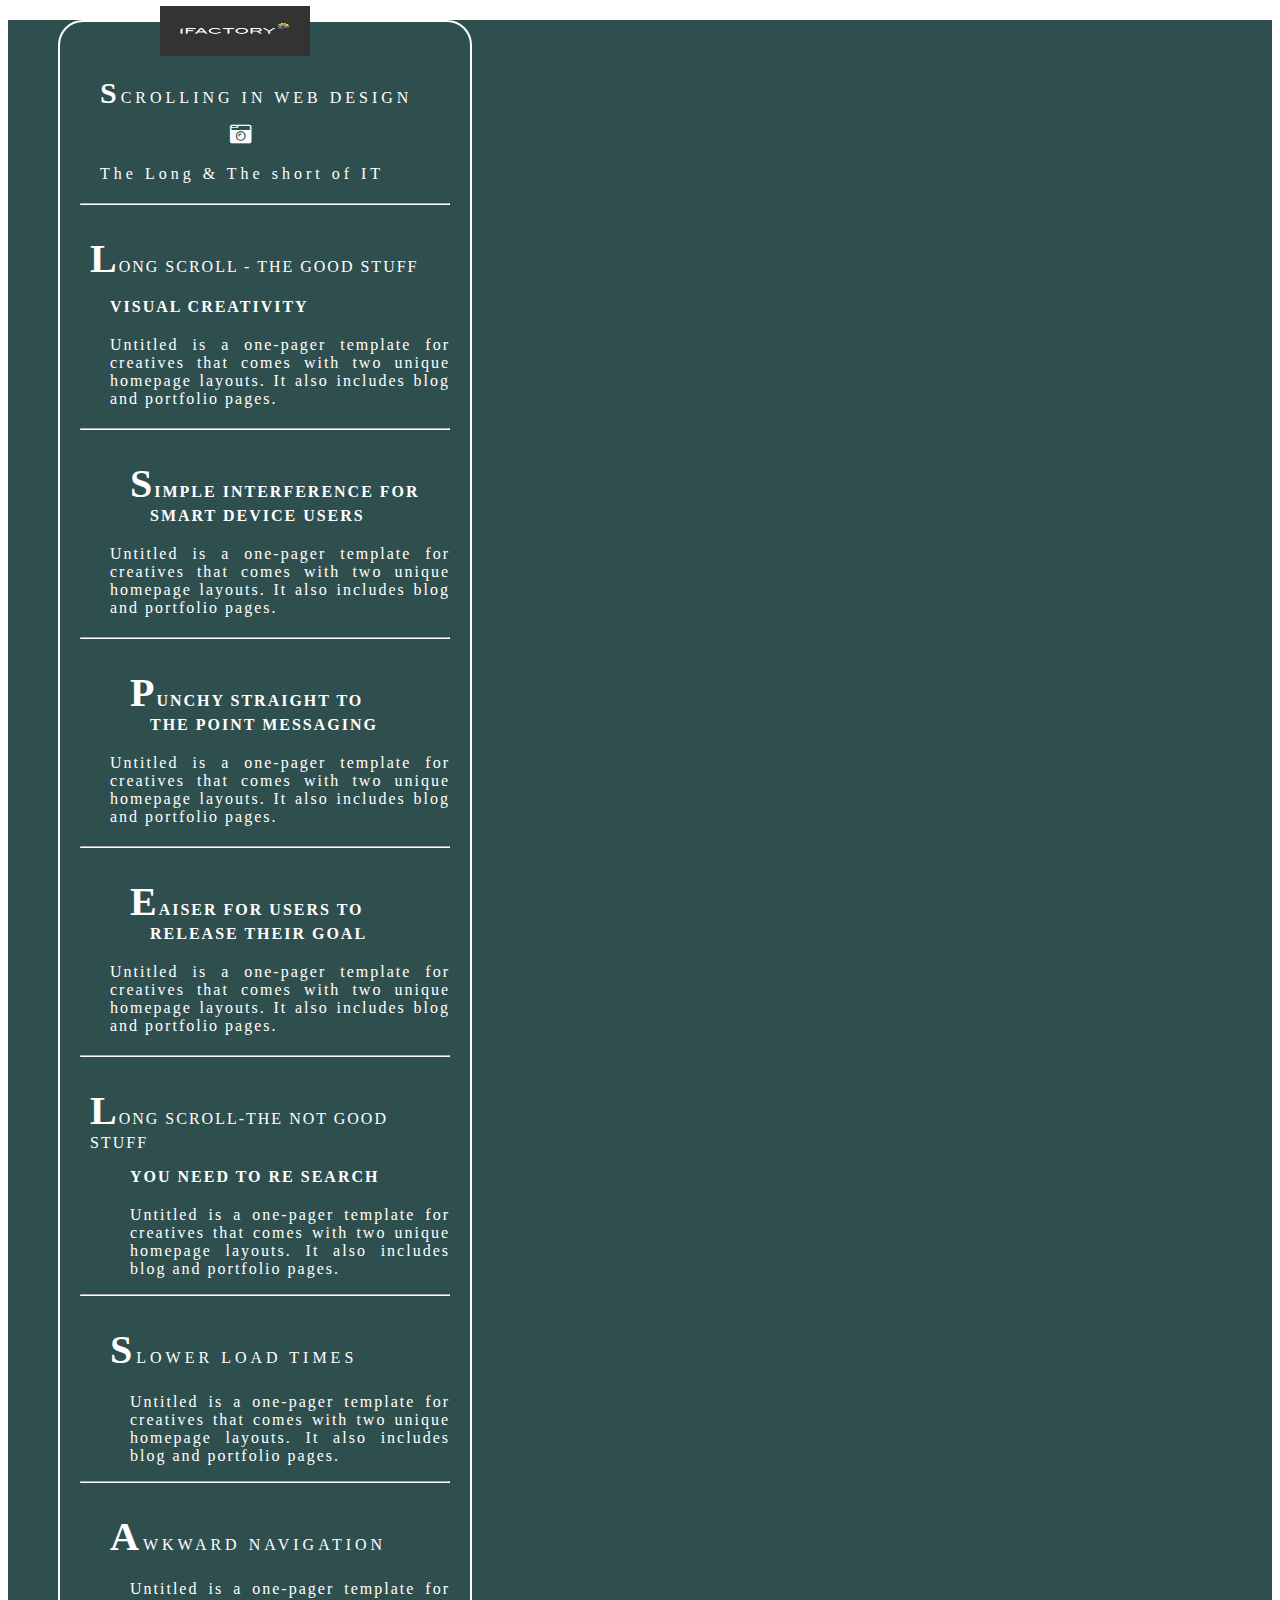
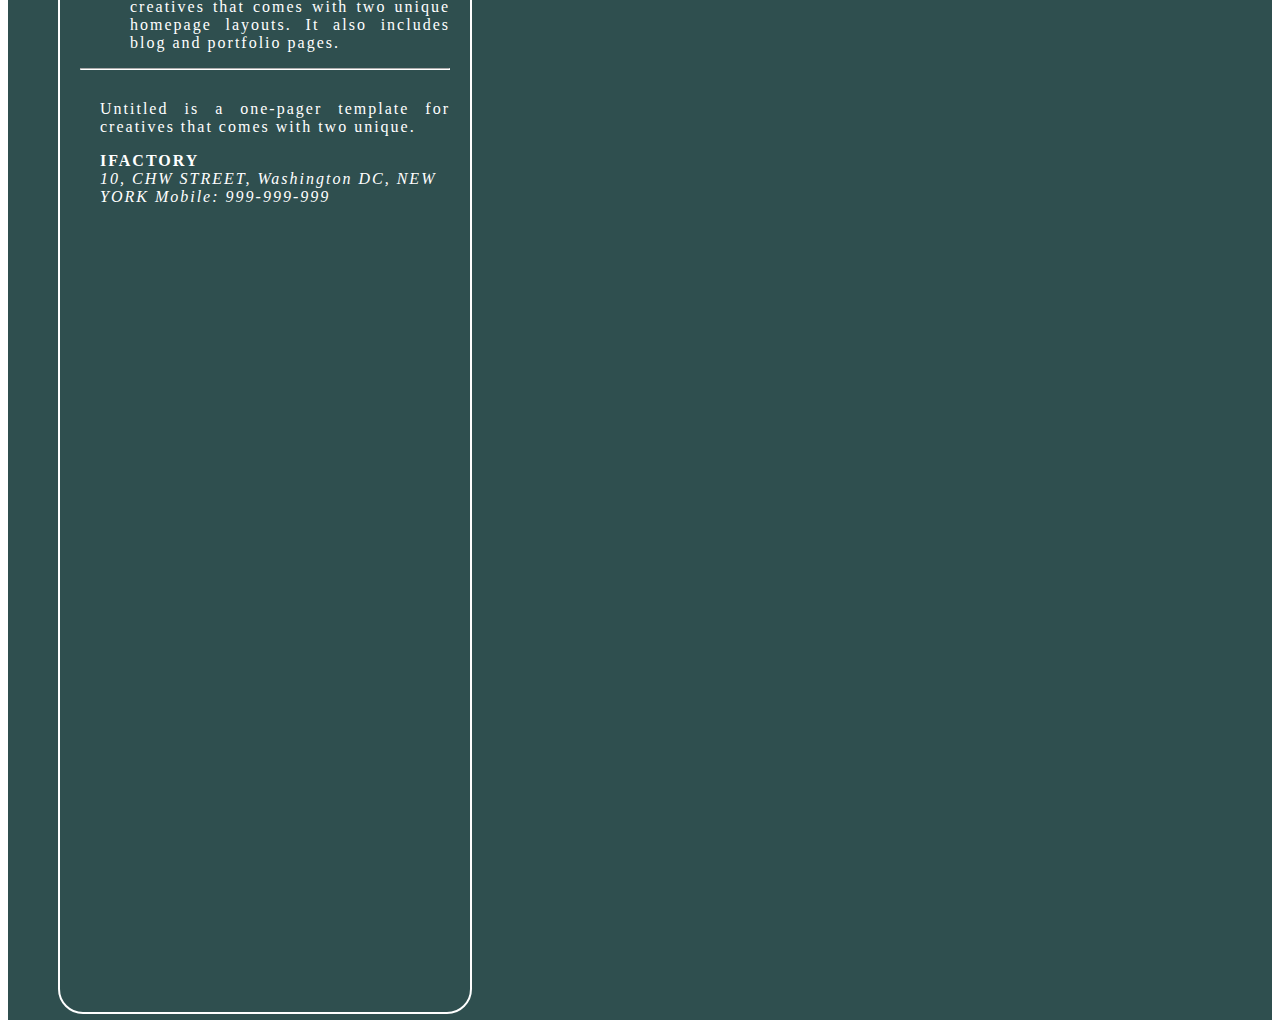
<file: ifactory/index.html>
<!DOCTYPE html>
<html lang="en">

<head>
    <meta charset="UTF-8">
    <meta name="viewport" content="width=device-width, initial-scale=1.0">
    <title>Document</title>
    <link rel="stylesheet" href="https://use.fontawesome.com/releases/v5.8.2/css/all.css">
    <link rel="stylesheet" href="https://stackpath.bootstrapcdn.com/bootstrap/4.1.3/css/bootstrap.min.css"
        integrity="sha384-MCw98/SFnGE8fJT3GXwEOngsV7Zt27NXFoaoApmYm81iuXoPkFOJwJ8ERdknLPMO" crossorigin="anonymous">
    <link rel="stylesheet" href="style.css">
</head>

<body style="overflow-x: hidden;">

    <div class="row">
        <div class="col-md-4"></div>
        <div class="col-md-4" style="height: 2600px; background-color: darkslategray;">
            <div class="row">
                <div class="rcorners2">
                    <img src="iFactory.jpg" alt="person"
                        style="width:150px; height: 50px; margin-left: 80px; margin-top: -50px;"></br>
                    <div style="color: white; letter-spacing: 4px;margin-left: 20px;">
                        <p><strong style="font-size: 30px;">S</strong>CROLLING IN WEB DESIGN</p>
                        <i class="fa fa-camera-retro fa-lg" style="margin-left: 130px;"></i>
                        <p style="margin-top: 20px; margin-bottom: 20px;">The Long & The short of IT</p>
                    </div>
                    <hr style="color: white; max-width: 1000px; border-color: white;">
                    <div
                        style="max-width: 1500px;color:white;letter-spacing: 2px;margin-left: 10px; margin-top: 30px;margin-bottom: 20px; ">
                        <p style="margin-top: 20px; letter-spacing: 2px;"><strong style="font-size: 40px;">L</strong>ONG
                            SCROLL - THE GOOD STUFF</p>
                        <strong style="margin-left: 20px;">VISUAL CREATIVITY</strong>
                        <p style="margin-left: 20px;margin-top: 20px;text-align: justify;">
                            Untitled is a one-pager template for creatives that comes with two unique homepage layouts.
                            It also includes blog and portfolio pages.
                        </p>
                    </div>
                    <hr style="color: white; max-width: 1000px; border-color: white;">
                    <div
                        style="max-width: 1500px;color:white;letter-spacing: 2px;margin-left: 10px; margin-top: 30px;margin-bottom: 20px; ">
                        <strong style="margin-left: 40px;font-size: 40px; letter-spacing: 2px;">S</strong><strong>IMPLE
                            INTERFERENCE FOR</strong>
                        <strong style="margin-left: 60px;">SMART DEVICE USERS</strong>
                        <p style="margin-left: 20px;margin-top: 20px;text-align: justify;">
                            Untitled is a one-pager template for creatives that comes with two unique homepage layouts.
                            It also includes blog and portfolio pages.
                        </p>
                    </div>
                    <hr style="color: white; max-width: 1000px; border-color: white;">
                    <div
                        style="max-width: 1500px;color:white;letter-spacing: 2px;margin-left: 10px; margin-top: 30px;margin-bottom: 20px; ">
                        <strong style="margin-left: 40px;font-size: 40px; letter-spacing: 2px;">P</strong><strong>UNCHY
                            STRAIGHT TO</strong>
                        <strong style="margin-left: 60px;">THE POINT MESSAGING</strong>
                        <p style="margin-left: 20px;margin-top: 20px;text-align: justify;">
                            Untitled is a one-pager template for creatives that comes with two unique homepage layouts.
                            It also includes blog and portfolio pages.
                        </p>
                    </div>
                    <hr style="color: white; max-width: 1000px; border-color: white;">
                    <div
                        style="max-width: 1500px;color:white;letter-spacing: 2px;margin-left: 10px; margin-top: 30px;margin-bottom: 20px; ">
                        <strong style="margin-left: 40px;font-size: 40px; letter-spacing: 2px;">E</strong><strong>AISER
                            FOR USERS TO</strong>
                        <strong style="margin-left: 60px;">RELEASE THEIR GOAL</strong>
                        <p style="margin-left: 20px;margin-top: 20px;text-align: justify;">
                            Untitled is a one-pager template for creatives that comes with two unique homepage layouts.
                            It also includes blog and portfolio pages.
                        </p>
                    </div>
                    <hr style="color: white; max-width: 1000px; border-color: white;">
                    <div
                        style="max-width: 1500px;color:white;letter-spacing: 2px;margin-top: 30px;margin-bottom: 10px; ">
                        <p style="margin-top: 20px; margin-left: 10px;letter-spacing: 2px;"><strong
                                style="font-size: 40px;">L</strong>ONG SCROLL-THE NOT GOOD STUFF</p>
                        <strong style="margin-left: 50px;margin-top: 20px;">YOU NEED TO RE SEARCH</strong>
                        <p style="margin-left: 50px;margin-top: 20px;text-align: justify;">
                            Untitled is a one-pager template for creatives that comes with two unique homepage layouts.
                            It also includes blog and portfolio pages.
                        </p>
                    </div>
                    <hr style="color: white; max-width: 1000px; border-color: white;">
                    <div
                        style="max-width: 1500px;color:white;letter-spacing: 2px;margin-top: 30px;margin-bottom: 10px; ">
                        <p style="margin-top: 20px; margin-left: 30px;letter-spacing: 4px;"><strong
                                style="font-size: 40px;">S</strong>LOWER LOAD TIMES</p>
                        <p style="margin-left: 50px;margin-top: 20px;text-align: justify;">
                            Untitled is a one-pager template for creatives that comes with two unique homepage layouts.
                            It also includes blog and portfolio pages.
                        </p>
                    </div>
                    <hr style="color: white; max-width: 1000px; border-color: white;">
                    <div
                        style="max-width: 1500px;color:white;letter-spacing: 2px;margin-top: 30px;margin-bottom: 10px; ">
                        <p style="margin-top: 20px; margin-left: 30px;letter-spacing: 4px;"><strong
                                style="font-size: 40px;">A</strong>WKWARD NAVIGATION</p>
                        <p style="margin-left: 50px;margin-top: 20px;text-align: justify;">
                            Untitled is a one-pager template for creatives that comes with two unique homepage layouts.
                            It also includes blog and portfolio pages.
                        </p>
                    </div>
                    <hr style="color: white; max-width: 1000px; border-color: white;">
                    <div
                        style="max-width: 1500px;color:white;letter-spacing: 2px;margin-top: 30px;margin-bottom: 10px; ">
                        <div class="row">
                            <div class="col-md-6">
                                <p style="margin-left: 20px;margin-top: 20px;text-align: justify;">
                                    Untitled is a one-pager template for creatives that comes with two unique.
                                </p>
                            </div>
                                
                            <div class="col-md-5" style="text-align: unset; margin-left: 20px;">
                                <strong>IFACTORY</strong>
                                <address>
                                    10, CHW STREET, 
                                    Washington DC, NEW YORK
                                    Mobile: 999-999-999
                                </address>
                            </div>
                        </div>
                    </div>
                </div>

            </div>

        </div>
    </div>

    <script src="https://code.jquery.com/jquery-3.3.1.slim.min.js"
        integrity="sha384-q8i/X+965DzO0rT7abK41JStQIAqVgRVzpbzo5smXKp4YfRvH+8abtTE1Pi6jizo" crossorigin="anonymous">
    </script>
    <script src="https://cdnjs.cloudflare.com/ajax/libs/popper.js/1.14.3/umd/popper.min.js"
        integrity="sha384-ZMP7rVo3mIykV+2+9J3UJ46jBk0WLaUAdn689aCwoqbBJiSnjAK/l8WvCWPIPm49" crossorigin="anonymous">
    </script>
    <script src="https://stackpath.bootstrapcdn.com/bootstrap/4.1.3/js/bootstrap.min.js"
        integrity="sha384-ChfqqxuZUCnJSK3+MXmPNIyE6ZbWh2IMqE241rYiqJxyMiZ6OW/JmZQ5stwEULTy" crossorigin="anonymous">
    </script>
</body>

</html>
</file>
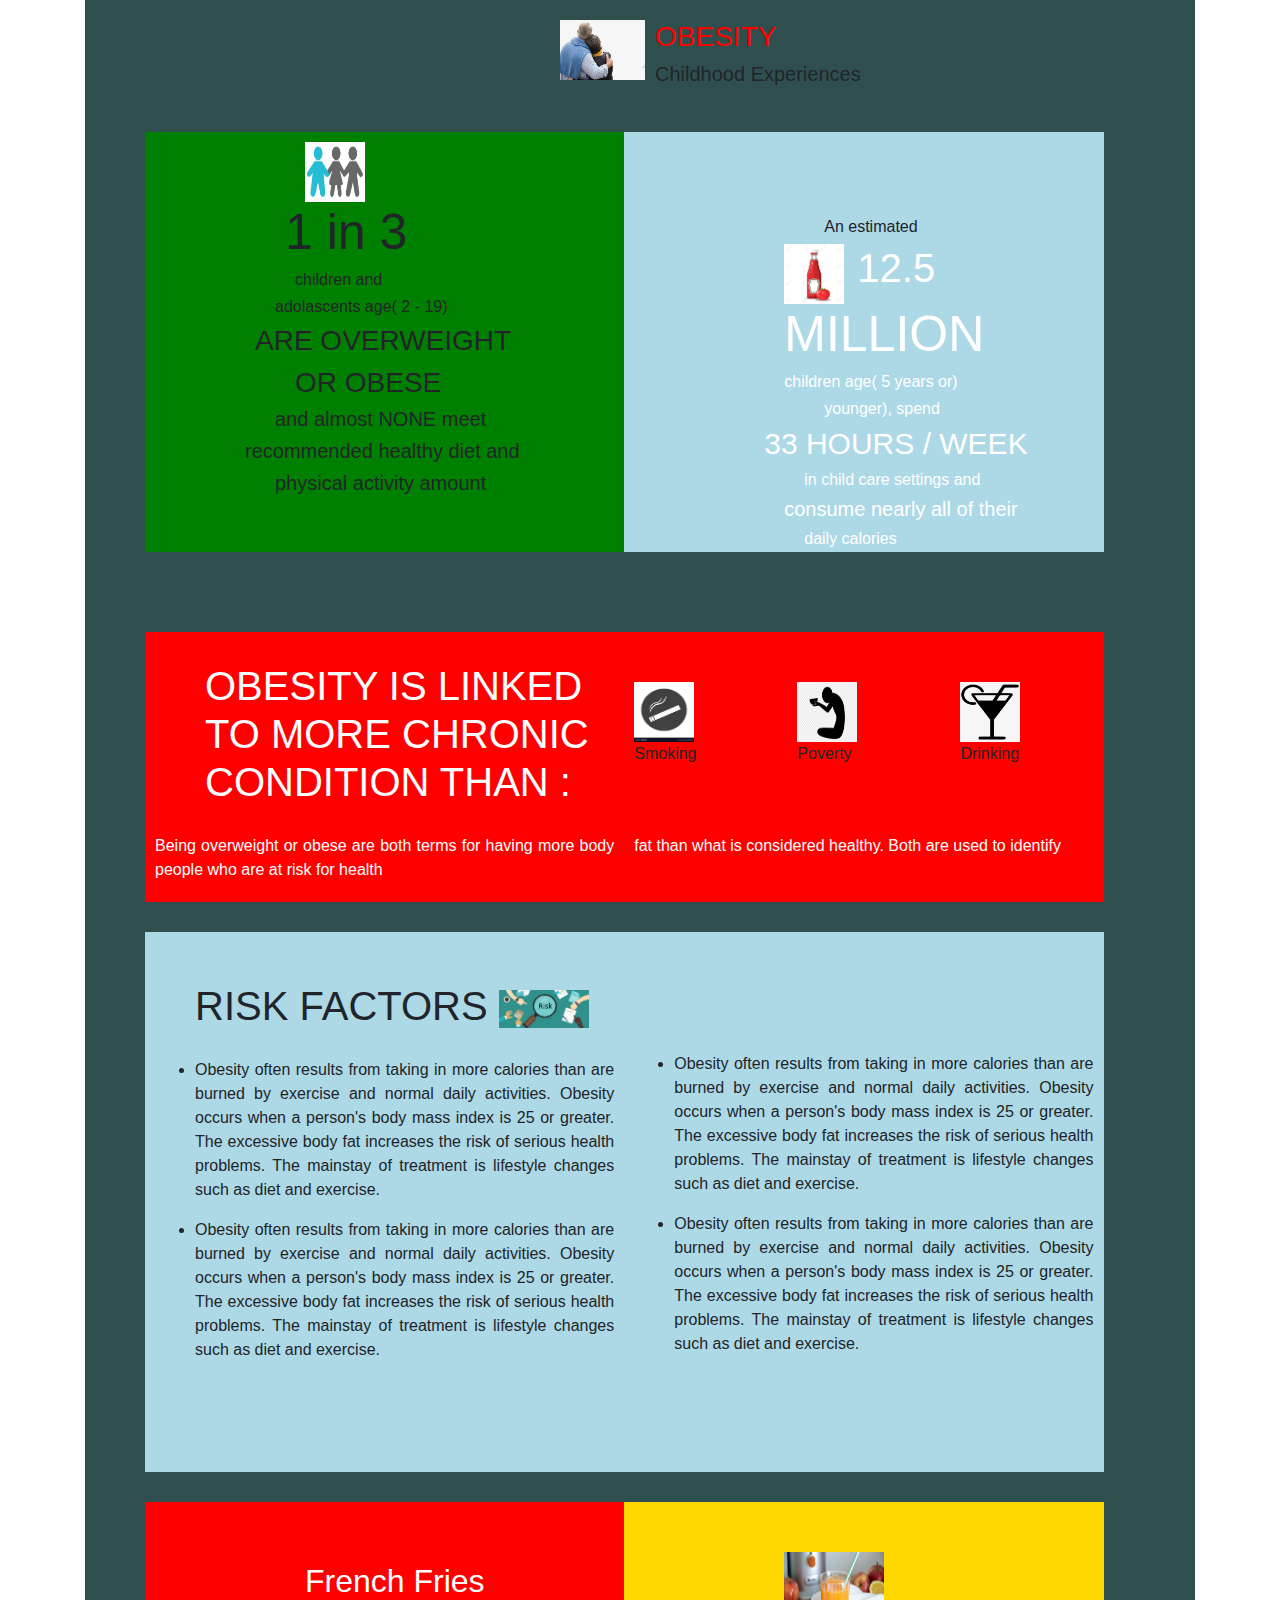
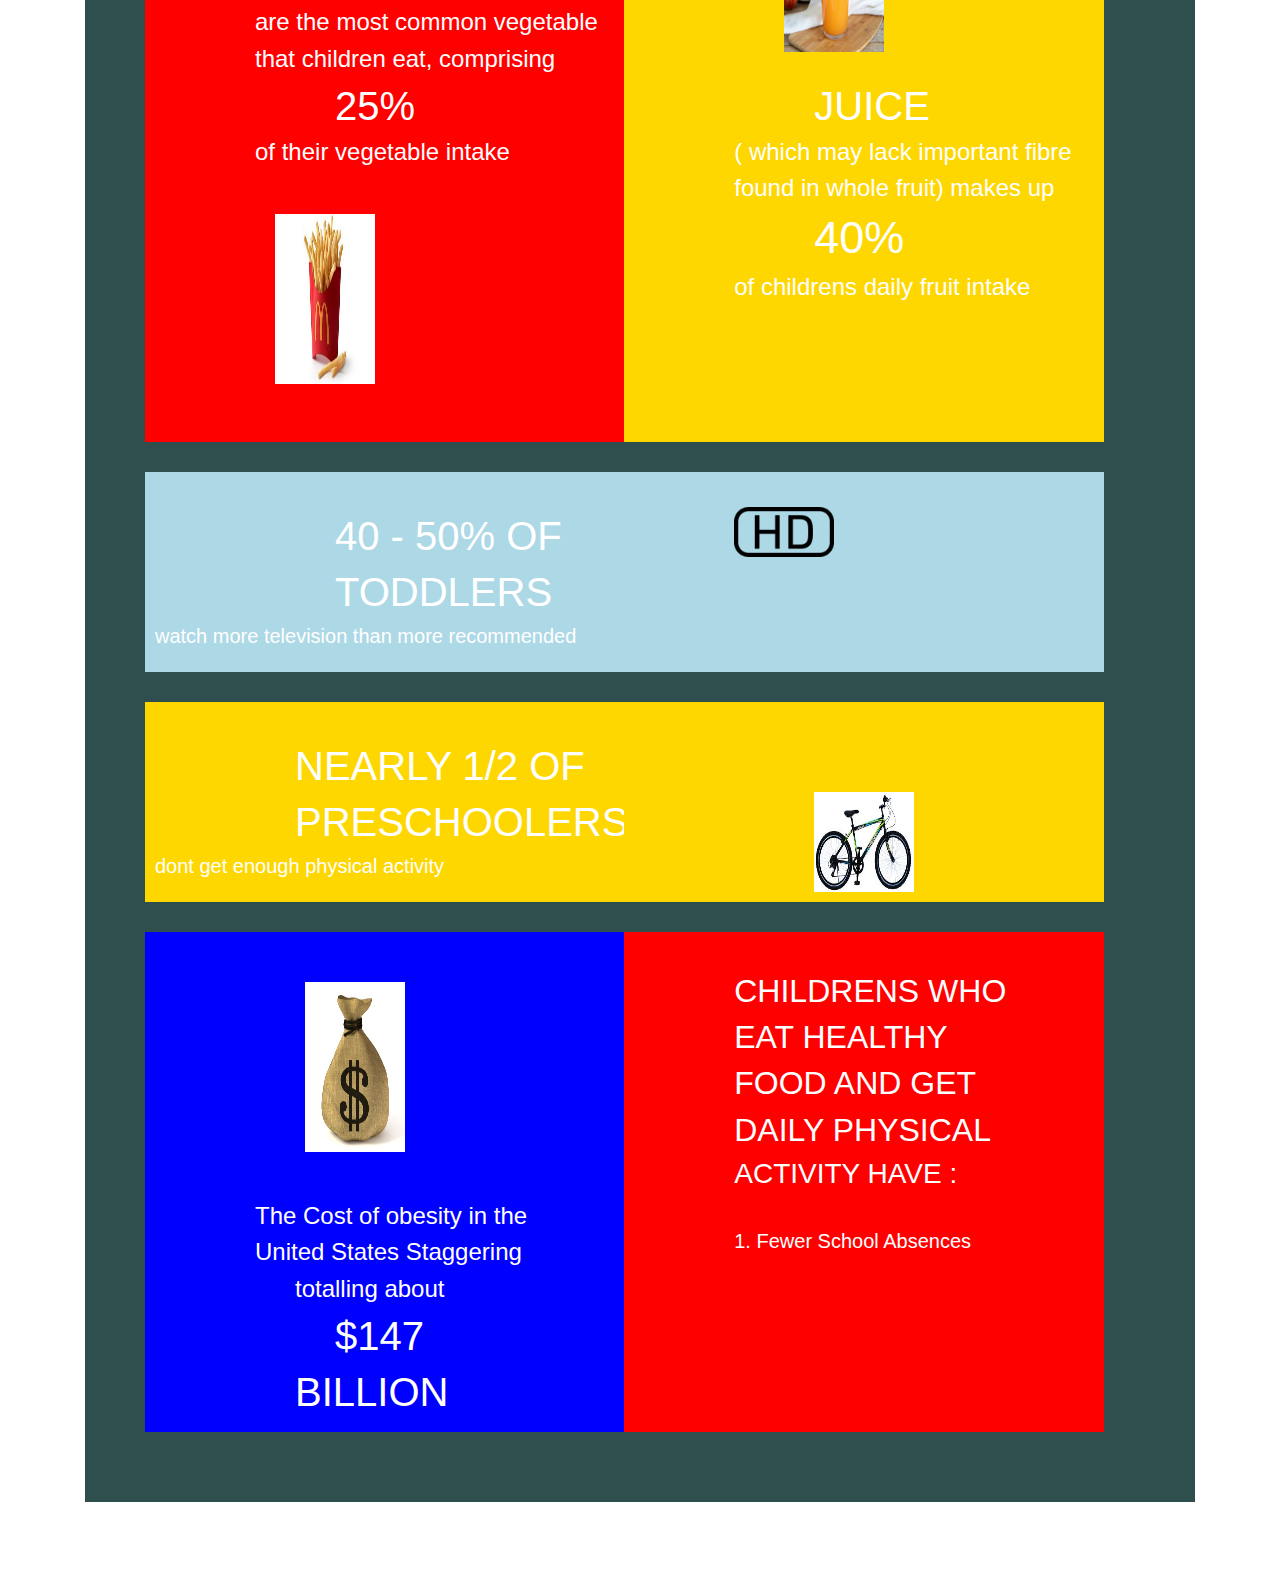
<file: obesity/index.html>
<!DOCTYPE html>
<html lang="en">

<head>
    <meta charset="UTF-8">
    <meta name="viewport" content="width=device-width, initial-scale=1.0">
    <title>Document</title>
    <link rel="stylesheet" href="https://stackpath.bootstrapcdn.com/bootstrap/4.4.1/css/bootstrap.min.css"
        integrity="sha384-Vkoo8x4CGsO3+Hhxv8T/Q5PaXtkKtu6ug5TOeNV6gBiFeWPGFN9MuhOf23Q9Ifjh" crossorigin="anonymous">
    <link rel="stylesheet" href="style.css">
</head>

<body class="container">
    <section id="title" style="padding-bottom: 70px; margin-bottom: 80px;">

        <div>
            <div class="row" style="padding-top: 20px;">
                <div class="col-md-6" style="padding-left: 490px;">
                    <img class="profile" src="imgbin-a-pair-of-old-people.jpg" alt="Avatar"
                        style="width:85px; height: 60px;">
                </div>
                <div class="col-md-6">
                    <h3 style="color:red">OBESITY</h3>
                    <p>
                        <h5>Childhood Experiences</h5>
                    </p>
                </div>
            </div>
        </div>

        <div class="row" style="padding-left: 75px; padding-top: 30px; margin-bottom: 50px;">
            <div class="column" style="text-align: justify;">
                <img src="images 1 in 3.png" alt="person" style="width:60px; height: 60px; margin-left: 150px;">
                <h1 style="margin-left: 130px; font-size: 50px;">1 in 3</h1>
                <h6 style="margin-left: 140px;">children and</h6>
                <h6 style="margin-left: 120px;">adolascents age( 2 - 19)</h6>
                <h3 style="margin-left: 100px; ">ARE OVERWEIGHT</h3>
                <h3 style="margin-left: 140px; ">OR OBESE</h3>
                <h5 style="margin-left: 120px;">and almost NONE meet</h5>
                <h5 style="margin-left: 90px;">recommended healthy diet and</h5>
                <h5 style="margin-left: 120px;">physical activity amount</h5>
            </div>
            <div class="column" style="background-color: lightblue; text-align: justify;">
                <h6 style="margin-left: 190px; margin-top: 75px;">An estimated</h6>
                <div class="row">
                    <div class="col-md-4">
                        <img src="tomato-sauce-plastic-bottles-570.jpg" alt="person"
                            style="width:60px; height: 60px; margin-left: 150px;">
                    </div>
                    <div class="col-md-4">
                        <h1 style="padding-left: 60px; color: white"> 12.5</h1>
                    </div>
                </div>
                <h4 style="margin-left: 150px; font-size: 50px;color: white"> MILLION</h4>
                <h6 style="margin-left: 150px;color: white">children age( 5 years or)</h6>
                <h6 style="margin-left: 190px; color: white">younger), spend</h6>
                <h4 style="margin-left: 130px; font-size: 30px;color: white"> 33 HOURS / WEEK</h4>
                <h6 style="margin-left: 170px;color: white">in child care settings and</h6>
                <h6 style="margin-left: 150px;font-size: 20px;color: white">consume nearly all of their</h6>
                <h6 style="margin-left: 170px;color: white">daily calories</h6>
            </div>
        </div>
        <div>
            <div class="row" style="padding-left: 75px; padding-top: 30px;">
                <div class="column" style="text-align: justify; background-color: red; height: 270px;">
                    <h1 style="padding-top: 20px; color: white; padding-left: 50px;"> OBESITY IS LINKED </br>TO MORE
                        CHRONIC </br> CONDITION THAN : </h1>
                    <p style="color: white; padding-top: 20px;">Being overweight or obese are both terms for having more
                        body people who are at risk for health</p>
                </div>
                <div class="column"
                    style="text-align: justify; background-color: red; padding-top: 50px; height: 270px;">
                    <div class="row">
                        <div class="col-md-4">
                            <img src="monochrome-round-smoking-icon-vector-5103709.jpg" alt="person"
                                style="width:60px; height: 60px;"></br>
                            <label>Smoking</label>
                        </div>
                        <div class="col-md-4">
                            <img src="poverty.png" alt="person" style="width:60px; height: 60px; "></br>
                            <label>Poverty</label>
                        </div>
                        <div class="col-md-4">
                            <img src="drink.png" alt="person" style="width:60px; height: 60px;"></br>
                            <label>Drinking</label>
                        </div>
                    </div>
                    <p style="color: white; padding-top: 60px;">
                        fat than what is considered healthy. Both are used to identify
                    </p>
                </div>
            </div>

            <div class="row" style="padding-left: 75px; padding-top: 30px;">
                <div class="column" style="text-align: justify; background-color:lightblue; height: 540px;">
                    <h1 style="padding-top: 40px; padding-left: 40px;"> RISK FACTORS <img class="profile"
                            src="What-is-an-IT-security-risk.jpg" alt="Avatar" style="width:90px;"></h1>
                    <ul style="padding-top: 20px;">
                        <li>
                            <p>
                                Obesity often results from taking in more calories than are burned by exercise and
                                normal daily activities.
                                Obesity occurs when a person's body mass index is 25 or greater. The excessive body fat
                                increases the risk of serious health problems.
                                The mainstay of treatment is lifestyle changes such as diet and exercise.
                            </p>
                        </li>
                        <li>
                            <p>
                                Obesity often results from taking in more calories than are burned by exercise and
                                normal daily activities.
                                Obesity occurs when a person's body mass index is 25 or greater. The excessive body fat
                                increases the risk of serious health problems.
                                The mainstay of treatment is lifestyle changes such as diet and exercise.
                            </p>
                        </li>
                    </ul>
                </div>


                <div class="column"
                    style="text-align: justify; background-color:lightblue; height: 540px; padding-top: 120px;">
                    <ul>
                        <li>
                            <p>
                                Obesity often results from taking in more calories than are burned by exercise and
                                normal daily activities.
                                Obesity occurs when a person's body mass index is 25 or greater. The excessive body fat
                                increases the risk of serious health problems.
                                The mainstay of treatment is lifestyle changes such as diet and exercise.
                            </p>
                        </li>
                        <li>
                            <p>
                                Obesity often results from taking in more calories than are burned by exercise and
                                normal daily activities.
                                Obesity occurs when a person's body mass index is 25 or greater. The excessive body fat
                                increases the risk of serious health problems.
                                The mainstay of treatment is lifestyle changes such as diet and exercise.
                            </p>
                        </li>
                    </ul>

                </div>

            </div>
        </div>
        <!--Frenchfreis-->
        <div class="row" style="padding-left: 75px; padding-top: 30px;">
            <div class="column" style="text-align: justify; background-color:red; height: 540px; color: white;">
                <h2 style="margin-left: 150px; padding-top: 50px;">French Fries</h2>
                <h4 style="margin-left: 100px; "> are the most common vegetable</h4>
                <h4 style="margin-left: 100px; ">that children eat, comprising</h4>
                <h1 style="margin-left: 180px; "> 25%</h1>
                <h4 style="margin-left: 100px; ">of their vegetable intake</h4>
                <img src="t-mcdonalds-Fries-Small-Medium.jpg" alt="person" style="width:100px; height: 170px;margin-top: 40px; margin-left: 120px;"></br>
            </div>

            <div class="column" style="text-align: justify; background-color:gold; height: 540px; color: white;">
                <img src="Easiest-Carrot-Juice-Recipe-Ever-h.jpg" alt="person" style="width:100px; height: 100px;margin-top: 40px; margin-left: 150px;"></br>
                <h1 style="margin-left: 180px; padding-top: 30px;"> JUICE</h1>
                <h4 style="margin-left: 100px;"> ( which may lack important fibre</h4>
                <h4 style="margin-left: 100px;"> found in whole fruit) makes up</h4>
                <h1 style="padding-left: 180px;font-size: 45px;"> 40%</h1>
                <h4 style="margin-left: 100px;"> of childrens daily fruit intake</h4>
            </div>

        </div>

        <!--40 to 50-->

        <div class="row" style="padding-left: 75px; padding-top: 30px;">

        <div class="column" style="background-color:lightblue; color: white;height: 200px;">
            <h1 style="margin-left: 180px; padding-top: 30px;"> 40 - 50% OF</h1>
            <h1 style="margin-left: 180px;"> TODDLERS</h1>
            <h5> watch more television than more recommended</h5>
        </div> 

        <div class="column" style="background-color:lightblue; color: white; height: 200px;">
            <img src="unnamed.png" alt="person" style="width:100px; height: 100px; margin-left: 100px"></br>
        </div>
        </div>


        <div class="row" style="padding-left: 75px; padding-top: 30px; ">

            <div class="column" style="background-color: gold; color: white;height: 200px;">
                <h1 style="margin-left: 140px; padding-top: 30px;"> NEARLY 1/2 OF</h1>
                <h1 style="margin-left: 140px;"> PRESCHOOLERS</h1>
                <h5> dont get enough physical activity</h5>
            </div> 
    
            <div class="column" style="background-color: gold; color: white; height: 200px;">
                <img src="download.jpg" alt="person" style="width:100px; height: 100px; margin-left: 180px; margin-top: 80px;"></br>
            </div>
        </div>


        <div class="row" style="padding-left: 75px; padding-top: 30px;">
            <div class="column" style="text-align: justify; background-color:blue; height: 500px; color: white;">
                <img src="moneybag.jpg" alt="person" style="width:100px; height: 170px;margin-top: 40px; margin-left: 150px;"></br>
                <h4 style="margin-left: 100px; padding-top: 50px;">The Cost of obesity in the</h4>
                <h4 style="margin-left: 100px; "> United States Staggering</h4>
                <h4 style="margin-left: 140px; ">totalling about</h4>
                <h1 style="margin-left: 180px; "> $147</h1>
                <h1 style="margin-left: 140px; ">BILLION</h1>
            </div>

            <div class="column" style="text-align: justify; background-color:red; height: 500px; color: white;">
                
                <h2 style="margin-left: 100px; padding-top: 30px;"> CHILDRENS WHO </h2>
                <h2 style="margin-left: 100px;"> EAT HEALTHY</h2>
                <h2 style="margin-left: 100px;"> FOOD AND GET</h2>
                <h2 style="padding-left: 100px;"> DAILY PHYSICAL </h2>
                <h3 style="margin-left: 100px;"> ACTIVITY HAVE :</h3>

                <h5 style="padding-top: 30px; margin-left: 100px;"> 1. Fewer School Absences</h5>
            </div>

        </div>



    </section>



    <script src="https://code.jquery.com/jquery-3.4.1.slim.min.js"
        integrity="sha384-J6qa4849blE2+poT4WnyKhv5vZF5SrPo0iEjwBvKU7imGFAV0wwj1yYfoRSJoZ+n" crossorigin="anonymous">
    </script>
    <script src="https://cdn.jsdelivr.net/npm/popper.js@1.16.0/dist/umd/popper.min.js"
        integrity="sha384-Q6E9RHvbIyZFJoft+2mJbHaEWldlvI9IOYy5n3zV9zzTtmI3UksdQRVvoxMfooAo" crossorigin="anonymous">
    </script>
    <script src="https://stackpath.bootstrapcdn.com/bootstrap/4.4.1/js/bootstrap.min.js"
        integrity="sha384-wfSDF2E50Y2D1uUdj0O3uMBJnjuUD4Ih7YwaYd1iqfktj0Uod8GCExl3Og8ifwB6" crossorigin="anonymous">
    </script>

</body>

</html>
</file>
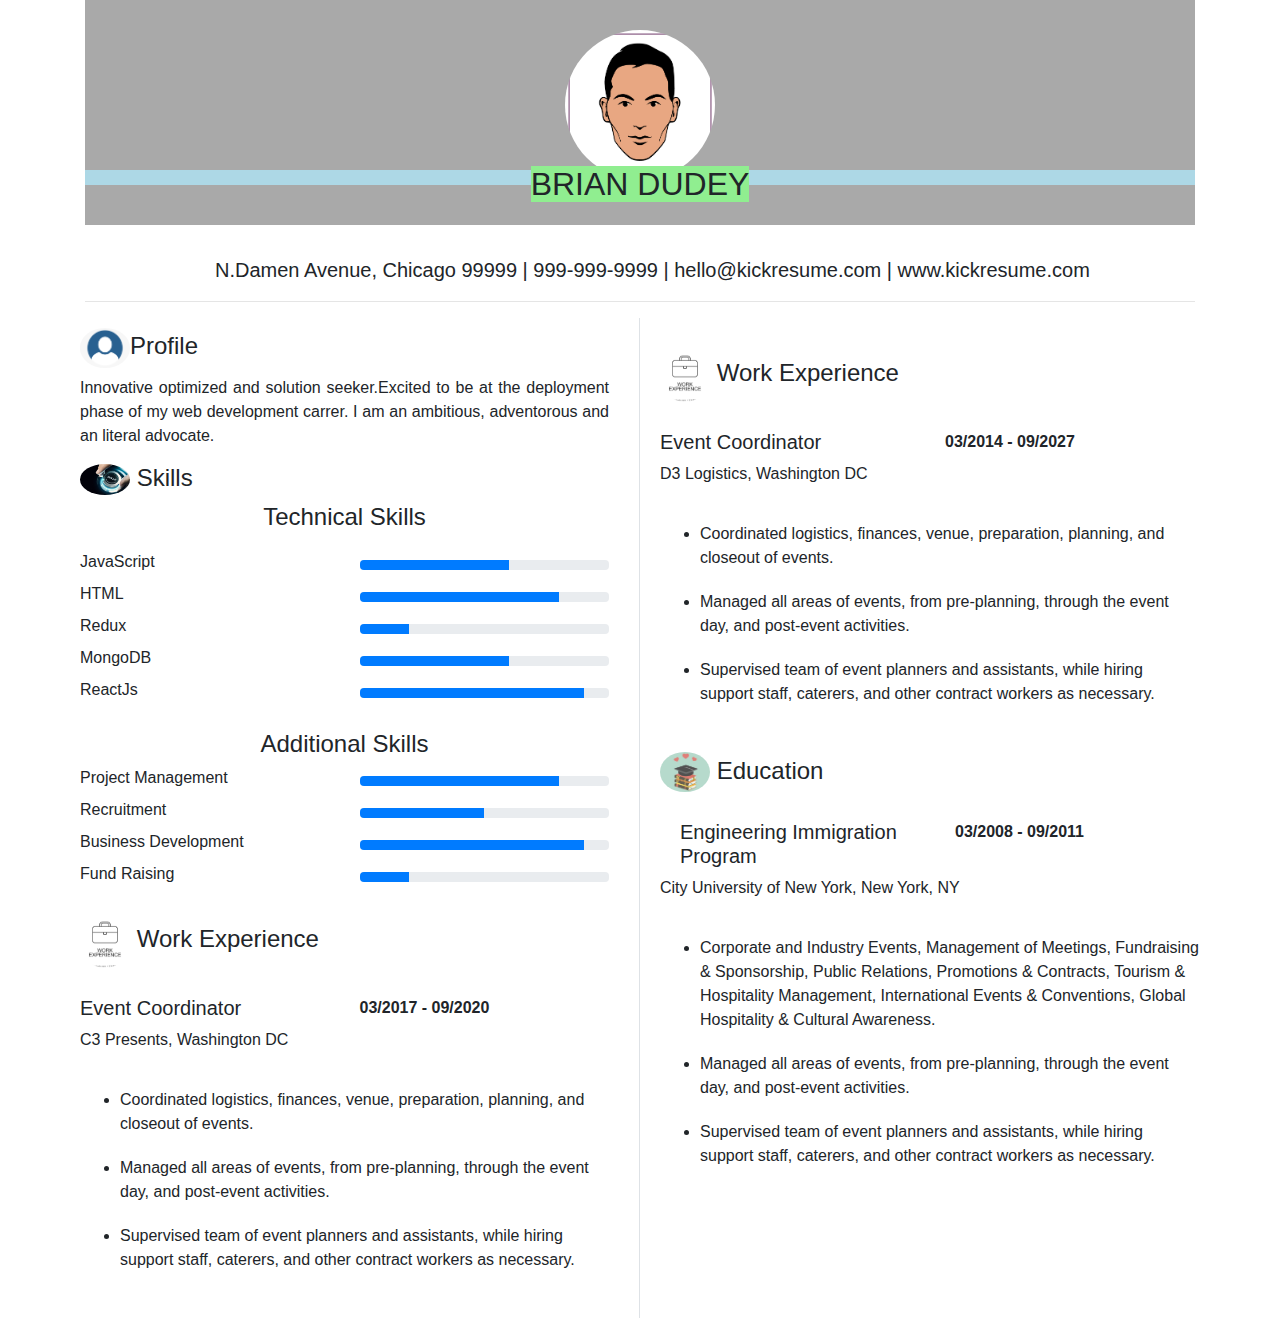
<file: Resume/index.html>
<!DOCTYPE html>
<html lang="en">

<head>
  <meta charset="UTF-8">
  <meta name="viewport" content="width=device-width, initial-scale=1.0">
  <title>Document</title>
  <link rel="stylesheet" href="https://stackpath.bootstrapcdn.com/bootstrap/4.4.1/css/bootstrap.min.css"
    integrity="sha384-Vkoo8x4CGsO3+Hhxv8T/Q5PaXtkKtu6ug5TOeNV6gBiFeWPGFN9MuhOf23Q9Ifjh" crossorigin="anonymous">
  <link rel="stylesheet" href="sytle.css">
</head>

<body>

  <!--Image-->
  <section class="container">
    <div class=" imageBackground">
      <div class="image">
        <img class="homeImage" src="./round-shaped.png" alt="Avatar" style="width:150px; height: 150px;">
      </div>
      <div id="text">
        <h2><span>BRIAN DUDEY</span></h2>
      </div>
    </div>
  </section>
  <!--Address-->
  <div class="container">
    <p id="address">
      N.Damen Avenue, Chicago 99999 | 999-999-9999 | hello@kickresume.com | www.kickresume.com
    </p>
    <hr />
  </div>

  <div class=" container">

    <div class="row">

      <div class="column border-right" style="padding-right: 30px;">

        <div>
          <h4><img class="profile" src="green-circle.png" alt="Avatar" style="width:50px">Profile </h4>
          <p style="text-align: justify;">
            Innovative optimized and solution seeker.Excited to be at the deployment phase of my web development carrer.
            I am an ambitious, adventorous and an literal advocate.
          </p>
        </div>

        <div>
          <h4><img class="profile" src="Professional-Skills.jpg" alt="Avatar" style="width:50px"> Skills </h4>
          <h4 style="text-align: center; padding-bottom: 10px;"> Technical Skills</h4>



          <div class="row">
            <div class="col-md-6"><label> JavaScript</label> </div>
            <div class="col-md-6" style="padding-top: 10px;">
              <div class="progress" style="height:10px">
                <div class="progress-bar" style="width:60%;height:30px"></div>
              </div>
            </div>
          </div>

          <div class="row">
            <div class="col-md-6"><label> HTML </label> </div>
            <div class="col-md-6" style="padding-top: 10px;">
              <div class="progress" style="height:10px">
                <div class="progress-bar" style="width:80%;height:30px"></div>
              </div>
            </div>
          </div>

          <div class="row">
            <div class="col-md-6"><label> Redux</label> </div>
            <div class="col-md-6" style="padding-top: 10px;">
              <div class="progress" style="height:10px">
                <div class="progress-bar" style="width:20%;height:30px"></div>
              </div>
            </div>
          </div>


          <div class="row">
            <div class="col-md-6"><label> MongoDB</label> </div>
            <div class="col-md-6" style="padding-top: 10px;">
              <div class="progress" style="height:10px">
                <div class="progress-bar" style="width:60%;height:30px"></div>
              </div>
            </div>
          </div>

          <div class="row">
            <div class="col-md-6"><label> ReactJs</label> </div>
            <div class="col-md-6" style="padding-top: 10px;">
              <div class="progress" style="height:10px">
                <div class="progress-bar" style="width:90%;height:30px"></div>
              </div>
            </div>
          </div>


          <h4 style="text-align: center; padding-top: 20px;"> Additional Skills</h4>

          <div class="row">
            <div class="col-md-6"><label> Project Management</label> </div>
            <div class="col-md-6" style="padding-top: 10px;">
              <div class="progress" style="height:10px">
                <div class="progress-bar" style="width:80%;height:30px"></div>
              </div>
            </div>
          </div>

          <div class="row">
            <div class="col-md-6"> <label> Recruitment</label></div>
            <div class="col-md-6" style="padding-top: 10px;">
              <div class="progress" style="height:10px">
                <div class="progress-bar" style="width:50%;height:30px"></div>
              </div>
            </div>
          </div>


          <div class="row">
            <div class="col-md-6"><label> Business Development </label> </div>
            <div class="col-md-6" style="padding-top: 10px;">
              <div class="progress" style="height:10px">
                <div class="progress-bar" style="width:90%;height:30px"></div>
              </div>
            </div>
          </div>


          <div class="row">
            <div class="col-md-6"><label> Fund Raising</label></div>
            <div class="col-md-6" style="padding-top: 10px;">
              <div class="progress" style="height:10px">
                <div class="progress-bar" style="width:20%;height:30px"></div>
              </div>
            </div>
          </div>
        </div>

        <div style="padding-top: 20px;">
          <h4><img class="profile" src="work-experience.png" alt="Avatar" style="width:50px"> Work Experience </h4>
          <div class="row" style="padding-top: 20px;">
            <div class="col-md-6">
              <h5> Event Coordinator </h5>
            </div>
            <div class="col-md-6"><strong style="padding-top: 40px;"> 03/2017 - 09/2020</strong></div>
          </div>
          <p> C3 Presents, Washington DC</p>

          <ul>
            <li>
              Coordinated logistics, finances, venue, preparation, planning, and closeout of events.
            </li>
            <li>
              Managed all areas of events, from pre-planning, through the event day, and post-event activities.
            </li>
            <li>
              Supervised team of event planners and assistants, while hiring support staff, caterers, and other contract
              workers as necessary.
            </li>
          </ul>

        </div>

      </div>

      <!-- <div class="vl">
      </div> -->


      <div class="column" style="padding-left: 20px;">

        <div style="padding-top: 20px;">
          <h4><img class="profile" src="work-experience.png" alt="Avatar" style="width:50px"> Work Experience </h4>
          <div class="row" style="padding-top: 20px;">
            <div class="col-md-6">
              <h5> Event Coordinator </h5>
            </div>
            <div class="col-md-6"><strong style="padding-top: 40px;"> 03/2014 - 09/2027</strong></div>
          </div>
          <p> D3 Logistics, Washington DC</p>

          <ul>
            <li>
              Coordinated logistics, finances, venue, preparation, planning, and closeout of events.
            </li>
            <li>
              Managed all areas of events, from pre-planning, through the event day, and post-event activities.
            </li>
            <li>
              Supervised team of event planners and assistants, while hiring support staff, caterers, and other contract
              workers as necessary.
            </li>
          </ul>
        </div>

        <div style="padding-top: 30px;">
          <h4><img class="profile" src="education.jpg" alt="Avatar" style="width:50px"> Education </h4>
          <div class="row" style="padding-top: 20px; padding-left: 20px;">
            <div class="col-md-6">
              <h5> Engineering Immigration Program </h5>
            </div>
            <div class="col-md-6"><strong style="padding-top: 40px;"> 03/2008 - 09/2011</strong></div>
          </div>
        </div>
        <p>City University of New York, New York, NY</p>

        <ul>
          <li>
            Corporate and Industry Events, Management of Meetings, Fundraising & Sponsorship, Public Relations,
            Promotions & Contracts, Tourism & Hospitality Management, International Events & Conventions, Global
            Hospitality & Cultural Awareness.
          </li>
          <li>
            Managed all areas of events, from pre-planning, through the event day, and post-event activities.
          </li>
          <li>
            Supervised team of event planners and assistants, while hiring support staff, caterers, and other contract
            workers as necessary.
          </li>
        </ul>

      </div>


    </div>

  </div>






  <script src="https://code.jquery.com/jquery-3.4.1.slim.min.js"
    integrity="sha384-J6qa4849blE2+poT4WnyKhv5vZF5SrPo0iEjwBvKU7imGFAV0wwj1yYfoRSJoZ+n" crossorigin="anonymous">
  </script>
  <script src="https://cdn.jsdelivr.net/npm/popper.js@1.16.0/dist/umd/popper.min.js"
    integrity="sha384-Q6E9RHvbIyZFJoft+2mJbHaEWldlvI9IOYy5n3zV9zzTtmI3UksdQRVvoxMfooAo" crossorigin="anonymous">
  </script>
  <script src="https://stackpath.bootstrapcdn.com/bootstrap/4.4.1/js/bootstrap.min.js"
    integrity="sha384-wfSDF2E50Y2D1uUdj0O3uMBJnjuUD4Ih7YwaYd1iqfktj0Uod8GCExl3Og8ifwB6" crossorigin="anonymous">
  </script>
</body>

</html>
</file>
<file: ifactory/style.css>
.rcorners2 {
    border-radius: 25px;
    border: 2px solid white;
    padding: 20px;
    margin-left: 50px;
    margin-top: 20px;
    width: 370px;
    height: 2550px;
  }
</file>
<file: obesity/style.css>
#title{
    background-color: darkslategray;
}

.column {
    float: left;
    width: 45%;
    padding: 10px;
    height: 420px;
    background-color: green;
  }
  
  .row:after {
    content: "";
    display: table;
    clear: both;
}

h3+p {display: inline;}
</file>
<file: Resume/sytle.css>
* {
  box-sizing: border-box;
}

.homeImage {
  border-radius: 50%;
  margin: 30px;
  margin-bottom: -20px;
}

.image {
  background-color: darkgray;
  padding-left: 450px;
}

.vl {
  border-left: 4px solid lightblue;
  height: 930px;
}

.profile {
  border-radius: 50%;
}

.imageBackground {
  background-color: darkgray;
  margin-bottom: 30px;
}

#text {
  padding-bottom: 20px;
}

h2 {
  width: 100%;
  height: 12px;
  text-align: center;
  border-bottom: 15px solid lightblue;
  line-height: 0.9em;
  margin: 10px 0 20px;
}

h2 span {
  background: lightgreen;
  padding: 20 15px;
  margin: 12px;
}

#address {
  text-align: justify;
  padding-left: 130px;
  font-size: 20px;
}

hr {
  border-bottom: 4px lightblue;
}

.column {
  float: left;
  width: 50%;
  padding: 10px;
  height: 300px;
}

.row:after {
  content: "";
  display: table;
  clear: both;
}

.border-right {
  border-right: 6px solid lightblue;
  height: 1000px;
}

li {
  padding-top: 20px;
}
</file>
